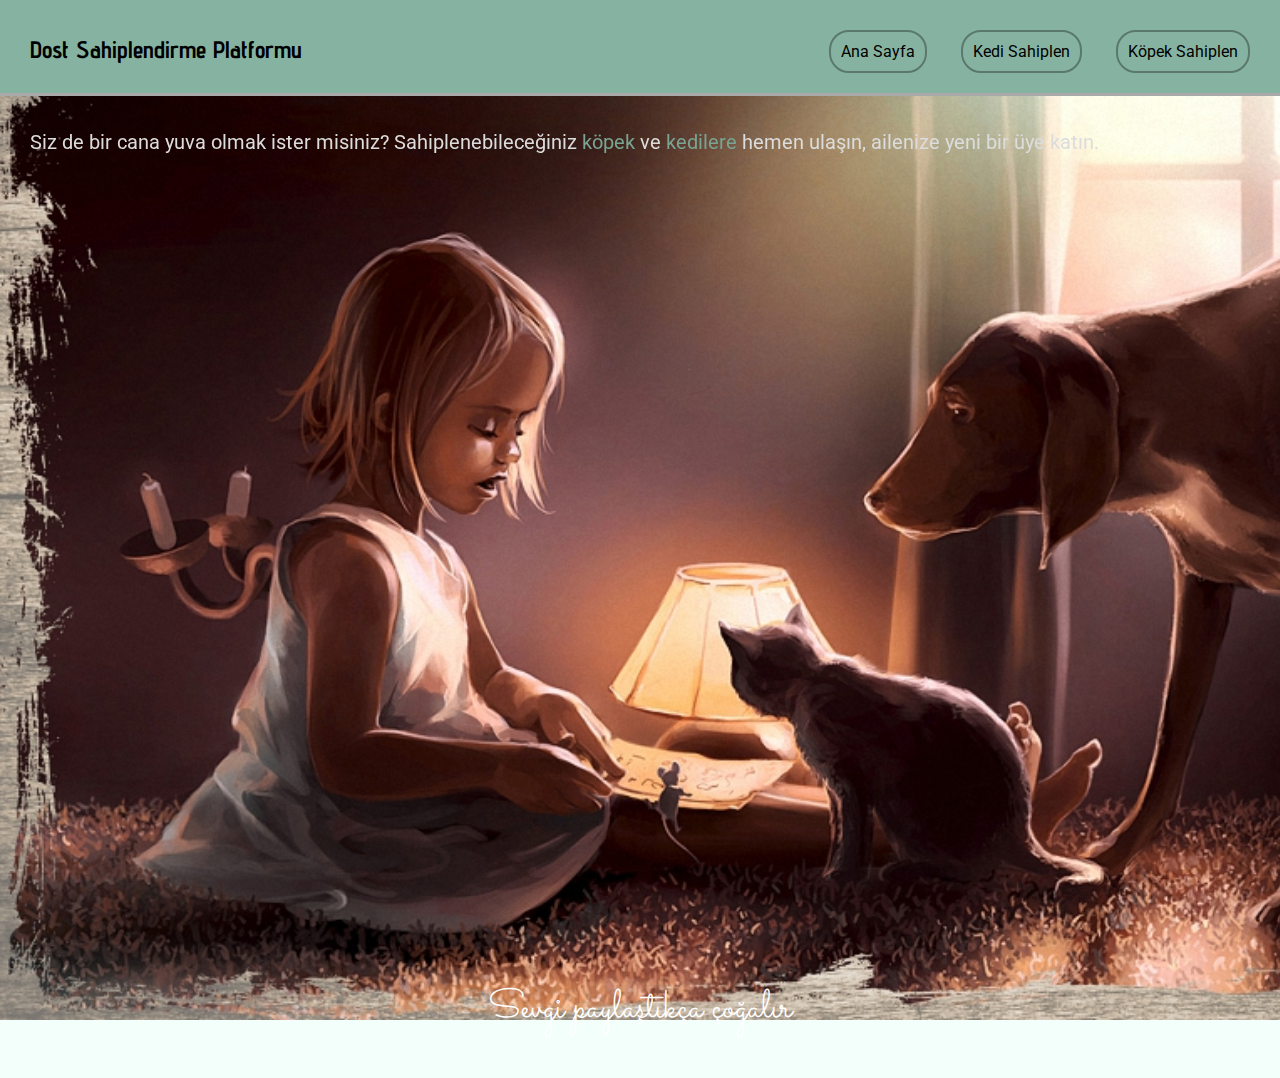
<file: cssodev1/index.html>
<!DOCTYPE html>
<html lang="tr">
<head>
    <meta charset="UTF-8">
    <meta http-equiv="X-UA-Compatible" content="IE=edge">
    <meta name="viewport" content="width=device-width, initial-scale=1.0">
    <meta name="keywords" content="kedi köpek sahiplendirme dost sevgi sıcak yuva">
    <meta name="author" content="Developer:Elvan">
    <link rel="preconnect" href="https://fonts.googleapis.com">
    <link rel="preconnect" href="https://fonts.gstatic.com" crossorigin>
    <link href="https://fonts.googleapis.com/css2?family=Advent+Pro:wght@100&display=swap" rel="stylesheet">
    <link href="https://fonts.googleapis.com/css2?family=Advent+Pro:wght@100&family=Roboto:ital,wght@0,100;0,400;0,500;0,700;0,900;1,100;1,300;1,400;1,500;1,700;1,900&display=swap" rel="stylesheet">
    <link href="https://fonts.googleapis.com/css2?family=Sacramento&display=swap" rel="stylesheet">
    <title>Dost Sahiplendirme</title>
    <link rel="stylesheet" href="style.css">
    <style>
        body {
            background-image: url("img/kedkopekcocuk.jpg");
            background-repeat: no-repeat;
            height: 1000px;
            background-size: cover;
        }
    </style>
</head>
<body>
    <!-- Navbar start -->
    <header class="header">

        <nav class="menu">
            <h3 class="logo" id="header-font">Dost Sahiplendirme Platformu</h3>
            <ul>
                <li>           
                    <a href="index.html" class="m-rigth menu-a" >Ana Sayfa</a> 
                </li>
                <li>
                    <a href="kedi.html" class="m-rigth menu-a">Kedi Sahiplen</a>
                </li>
                <li>
                    <a href="kopek.html" class="m-rigth menu-a">Köpek Sahiplen</a>
                </li>
            </ul>
        </nav>
    </header>
    <!-- Navbar End -->
    <!-- Content Start -->
    <article id="first-article-m">
        <p id="main-p">Siz de bir cana yuva olmak ister misiniz? Sahiplenebileceğiniz <a href="kopek.html" class="m-a">köpek</a> ve <a href="kedi.html" class="m-a">kedilere</a> hemen ulaşın, ailenize yeni bir üye katın.</p>
    </article>
    <!-- Content End -->
    <!-- Footer Start -->
    <footer>
        <p id="slogan">Sevgi paylaştıkça çoğalır</p>
        <!-- <img src="img/kedkopekcocuk.jpg" alt="sevgipaylastikcacogalir" width="100%" style="margin-top: -80px;"> -->
    </footer>
    <!-- Footer End -->
</body>
</html>
</file>
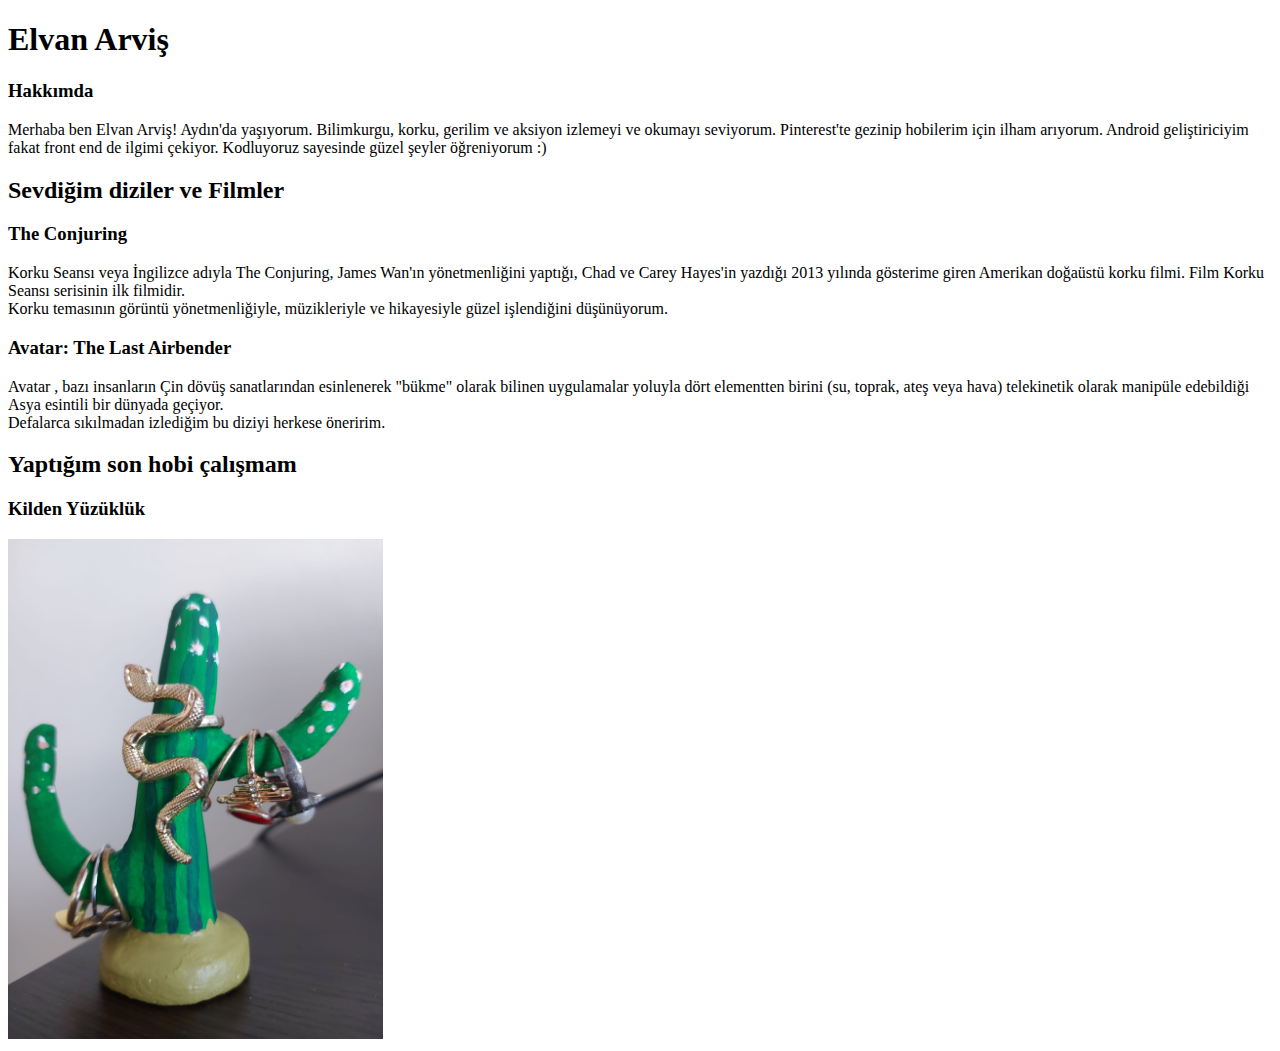
<file: odev1/index.html>
<!DOCTYPE html>
<html lang="tr">
<head>
    <meta charset="UTF-8">
    <meta http-equiv="X-UA-Compatible" content="IE=edge">
    <meta name="viewport" content="width=device-width, initial-scale=1.0">
    <title>Document</title>
</head>
<body>
    <h1>Elvan Arviş</h1>
    <h3>Hakkımda</h3>
    <p>Merhaba ben Elvan Arviş! Aydın'da yaşıyorum. Bilimkurgu, korku, gerilim ve aksiyon izlemeyi ve okumayı seviyorum. Pinterest'te gezinip hobilerim için ilham arıyorum. Android geliştiriciyim fakat front end de ilgimi çekiyor. Kodluyoruz sayesinde güzel şeyler öğreniyorum :)</p>
    <h2>Sevdiğim diziler ve Filmler</h2>
    <h3>The Conjuring</h3>
    <p>Korku Seansı veya İngilizce adıyla The Conjuring, James Wan'ın yönetmenliğini yaptığı, Chad ve Carey Hayes'in yazdığı 2013 yılında gösterime giren Amerikan doğaüstü korku filmi. Film Korku Seansı serisinin ilk filmidir.
        <br>
        Korku temasının görüntü yönetmenliğiyle, müzikleriyle ve hikayesiyle güzel işlendiğini düşünüyorum.
    </p>
    <h3>Avatar: The Last Airbender</h3>
    <p>Avatar , bazı insanların Çin dövüş sanatlarından esinlenerek "bükme" olarak bilinen uygulamalar yoluyla dört elementten birini (su, toprak, ateş veya hava) telekinetik olarak manipüle edebildiği Asya esintili bir dünyada geçiyor.
        <br>
        Defalarca sıkılmadan izlediğim bu diziyi herkese öneririm.
    </p>
    <h2>Yaptığım son hobi çalışmam</h2>
    <h3>Kilden Yüzüklük</h3>
    <img src="/img/kil.jpeg" alt="Kilden Yüzüklük" height="500">
</body>
</html>
</file>
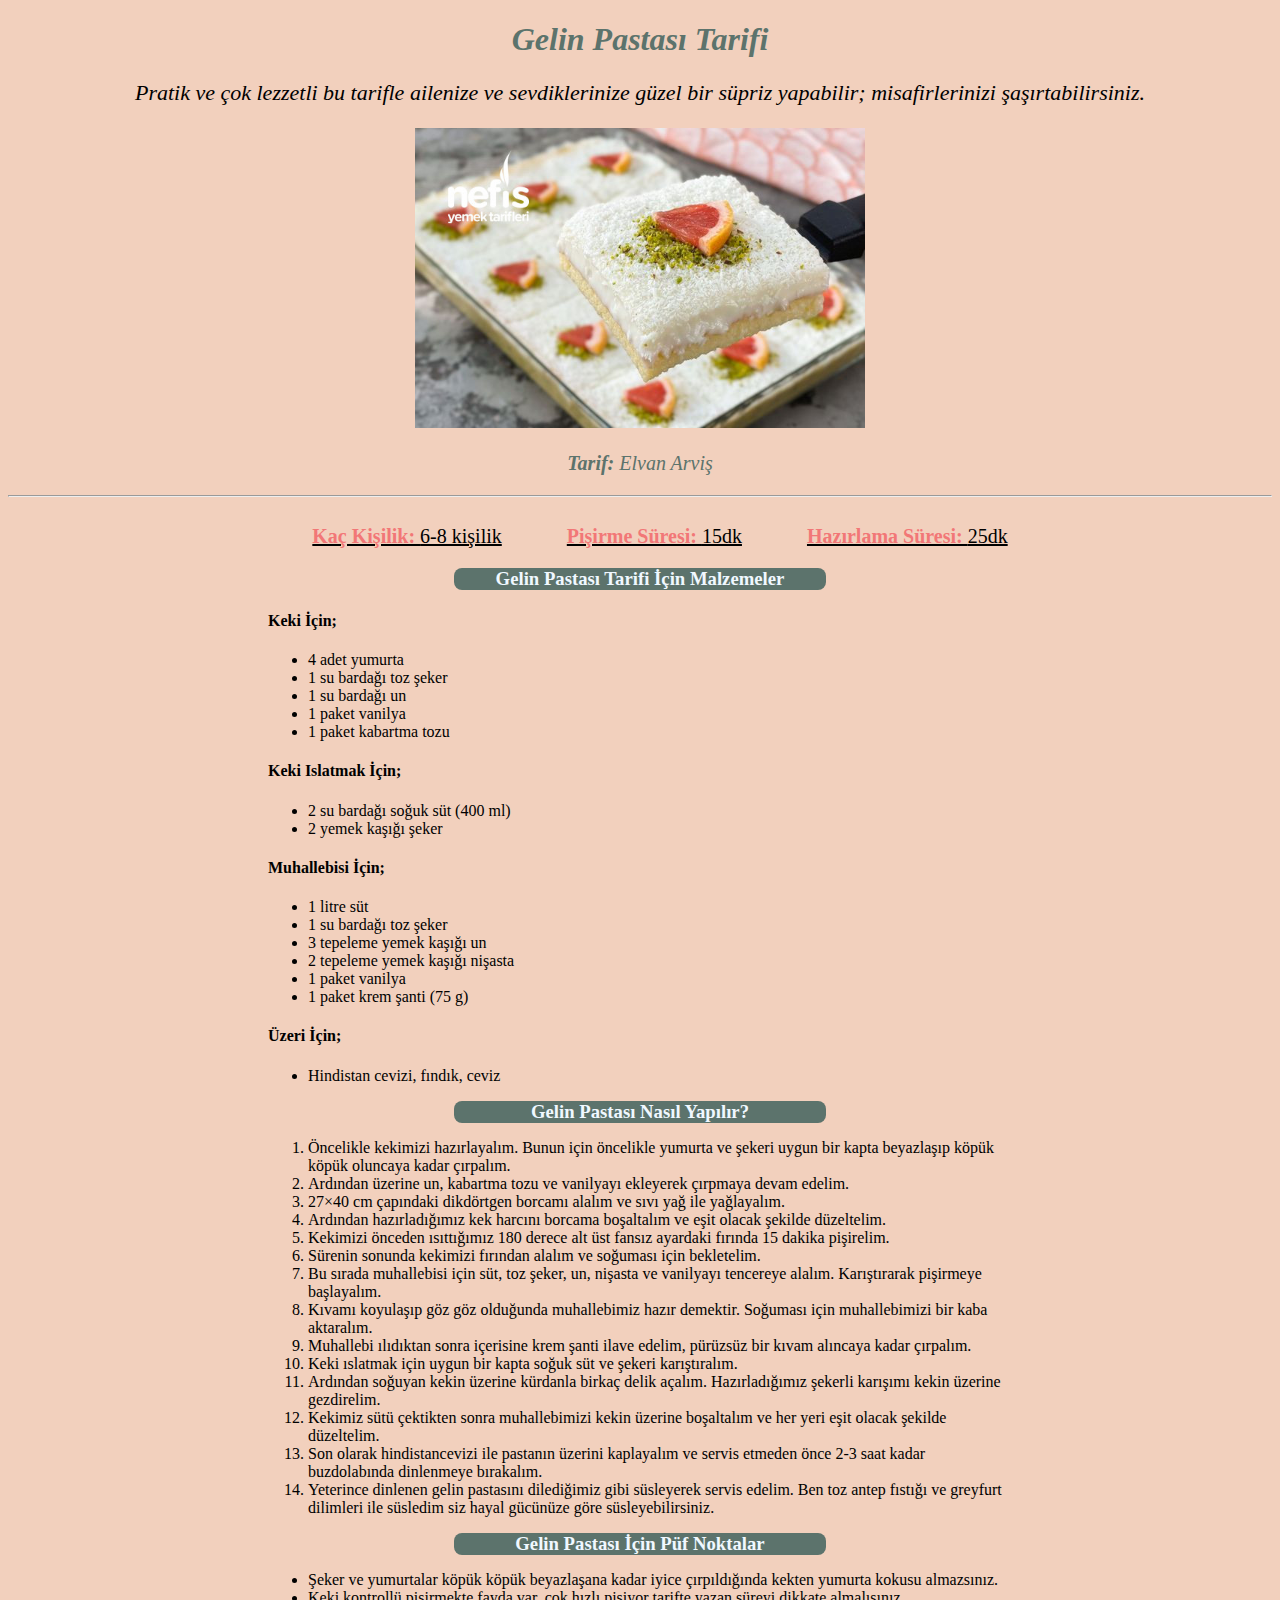
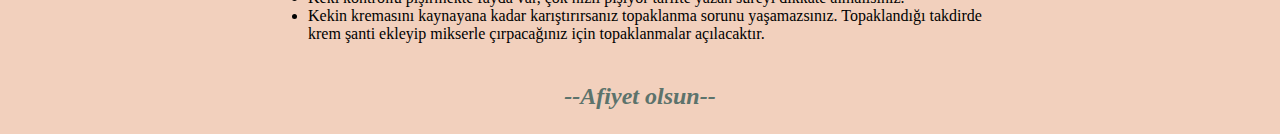
<file: gelin-pastasi-tarif.html>
<!DOCTYPE html>
<html lang="tr">
<head>
    <meta charset="UTF-8">
    <meta http-equiv="X-UA-Compatible" content="IE=edge">
    <meta name="viewport" content="width=device-width, initial-scale=1.0">
    <title>Document</title>
    <style>
        body {
            background-color: rgb(242, 208, 189);
        }
        h1 {
            text-align: center;
            color: rgb(92, 115, 108);           
        }
        h3{
            border-radius: 8px; background-color: rgb(92, 115, 108);align-content: center; color: aliceblue; margin: auto; width: 50%; text-align:center;
        }
        .info{
            color: rgb(242, 119, 119);
        }
        ul#info li{
            display: inline;
            margin-right: 30px;
            margin-left: 30px;
        }
    </style>
</head>
<body>
    <!-- nav bar start -->
    <header>
        <h1><em><b><strong>Gelin Pastası Tarifi</strong></b></em></h1>
        <p style="text-align: center; color: black; font-size: 22px;"><em>
            Pratik ve çok lezzetli bu tarifle ailenize ve sevdiklerinize güzel bir süpriz yapabilir; misafirlerinizi şaşırtabilirsiniz.
        </em></p>
        <center>
            <img src="/img/gelin-pastasi.jpg" alt="gelin pastası" height="300">
        </center>
        <p style="text-align: center; color: rgb(92, 115, 108); font-size: 20px;"><em><strong>Tarif:</strong> Elvan Arviş</em></p>
    </header>
    <hr>
    <!-- nav bar end -->

    <!-- content start -->
    <section style="margin-left: auto; margin-right: auto; display: table;">
        <!-- articles start -->
        <article style="font-size: 20px;">
            <ul id="info" style="text-align: center;">
                <li><u><strong class="info">Kaç Kişilik: </strong>6-8 kişilik</u></li>
                <li><u><strong class="info">Pişirme Süresi: </strong>15dk</u></li>
                <li><u><strong class="info">Hazırlama Süresi: </strong>25dk</u></li>
            </ul>
        </article>

        <article style="margin-left: 260px; margin-right: 260px;">
            <h3>Gelin Pastası Tarifi İçin Malzemeler</h3>
            <h4>Keki İçin;</h4>
            <ul>
                <li>4 adet yumurta</li>
                <li>1 su bardağı toz şeker</li>
                <li>1 su bardağı un</li>
                <li>1 paket vanilya</li>
                <li>1 paket kabartma tozu</li>
            </ul>
            <h4>Keki Islatmak İçin;</h4>
            <ul>
                <li>2 su bardağı soğuk süt (400 ml)</li>
                <li>2 yemek kaşığı şeker</li>
            </ul>
            <h4>Muhallebisi İçin;</h4>
            <ul>
                <li>1 litre süt</li>
                <li>1 su bardağı toz şeker</li>
                <li>3 tepeleme yemek kaşığı un</li>
                <li>2 tepeleme yemek kaşığı nişasta</li>
                <li>1 paket vanilya</li>
                <li>1 paket krem şanti (75 g)</li>
            </ul>
            
            
            <h4>Üzeri İçin;</h4>
            
            <ul>
                <li>Hindistan cevizi, fındık, ceviz</li>
            </ul>
        </article>

        <article style="margin-left: 260px; margin-right: 260px;">
            <h3>Gelin Pastası Nasıl Yapılır?</h3>
            <ol>
                <li>Öncelikle kekimizi hazırlayalım. Bunun için öncelikle yumurta ve şekeri uygun bir kapta beyazlaşıp köpük köpük oluncaya kadar çırpalım.</li>
                <li>Ardından üzerine un, kabartma tozu ve  vanilyayı ekleyerek çırpmaya devam edelim.</li>
                <li>27×40 cm çapındaki dikdörtgen borcamı alalım ve sıvı yağ ile yağlayalım.</li>
                <li>Ardından hazırladığımız kek harcını borcama boşaltalım ve eşit olacak şekilde düzeltelim.</li>
                <li>Kekimizi önceden ısıttığımız 180 derece alt üst fansız ayardaki fırında 15 dakika pişirelim.</li>
                <li>Sürenin sonunda kekimizi fırından alalım ve soğuması için bekletelim.</li>
                <li>Bu sırada muhallebisi için süt, toz şeker, un, nişasta ve vanilyayı tencereye alalım. Karıştırarak pişirmeye başlayalım.</li>
                <li>Kıvamı koyulaşıp göz göz olduğunda muhallebimiz hazır demektir. Soğuması için muhallebimizi bir kaba aktaralım.</li>
                <li>Muhallebi ılıdıktan sonra içerisine krem şanti ilave edelim, pürüzsüz bir kıvam alıncaya kadar çırpalım.</li>
                <li>Keki ıslatmak için uygun bir kapta soğuk süt ve şekeri  karıştıralım.</li>
                <li>Ardından soğuyan kekin üzerine kürdanla birkaç delik açalım. Hazırladığımız şekerli karışımı kekin üzerine gezdirelim.</li>
                <li>Kekimiz sütü çektikten sonra muhallebimizi kekin üzerine boşaltalım ve her yeri eşit olacak  şekilde düzeltelim.</li>
                <li>Son olarak hindistancevizi ile pastanın üzerini kaplayalım ve servis etmeden önce 2-3 saat kadar buzdolabında dinlenmeye bırakalım.</li>
                <li>Yeterince dinlenen gelin pastasını dilediğimiz gibi süsleyerek servis edelim. Ben toz antep fıstığı ve greyfurt dilimleri ile süsledim siz hayal gücünüze göre süsleyebilirsiniz.</li>
            </ol>
        </article>
        <article style="margin-left: 260px; margin-right: 260px;">
            <h3>Gelin Pastası İçin Püf Noktalar</h3>
            <ul>
                <li>Şeker ve yumurtalar köpük köpük beyazlaşana kadar iyice çırpıldığında kekten yumurta kokusu almazsınız.</li>
                <li>Keki kontrollü pişirmekte fayda var, çok hızlı pişiyor tarifte yazan süreyi dikkate almalısınız.</li>
                <li>Kekin kremasını kaynayana kadar karıştırırsanız topaklanma sorunu yaşamazsınız. Topaklandığı takdirde krem şanti ekleyip mikserle çırpacağınız için topaklanmalar açılacaktır.</li>
            </ul>
        </article>
        <!-- articles end -->
    </section>
        
    <!-- content end -->

    <!-- footer start -->
    <footer>
        <p style="text-align: center; color: rgb(92, 115, 108); font-size: 24px;"><em><Strong>--Afiyet olsun--</Strong></em></p>
    </footer>
    <!-- footer end -->

</body>
</html>
</file>
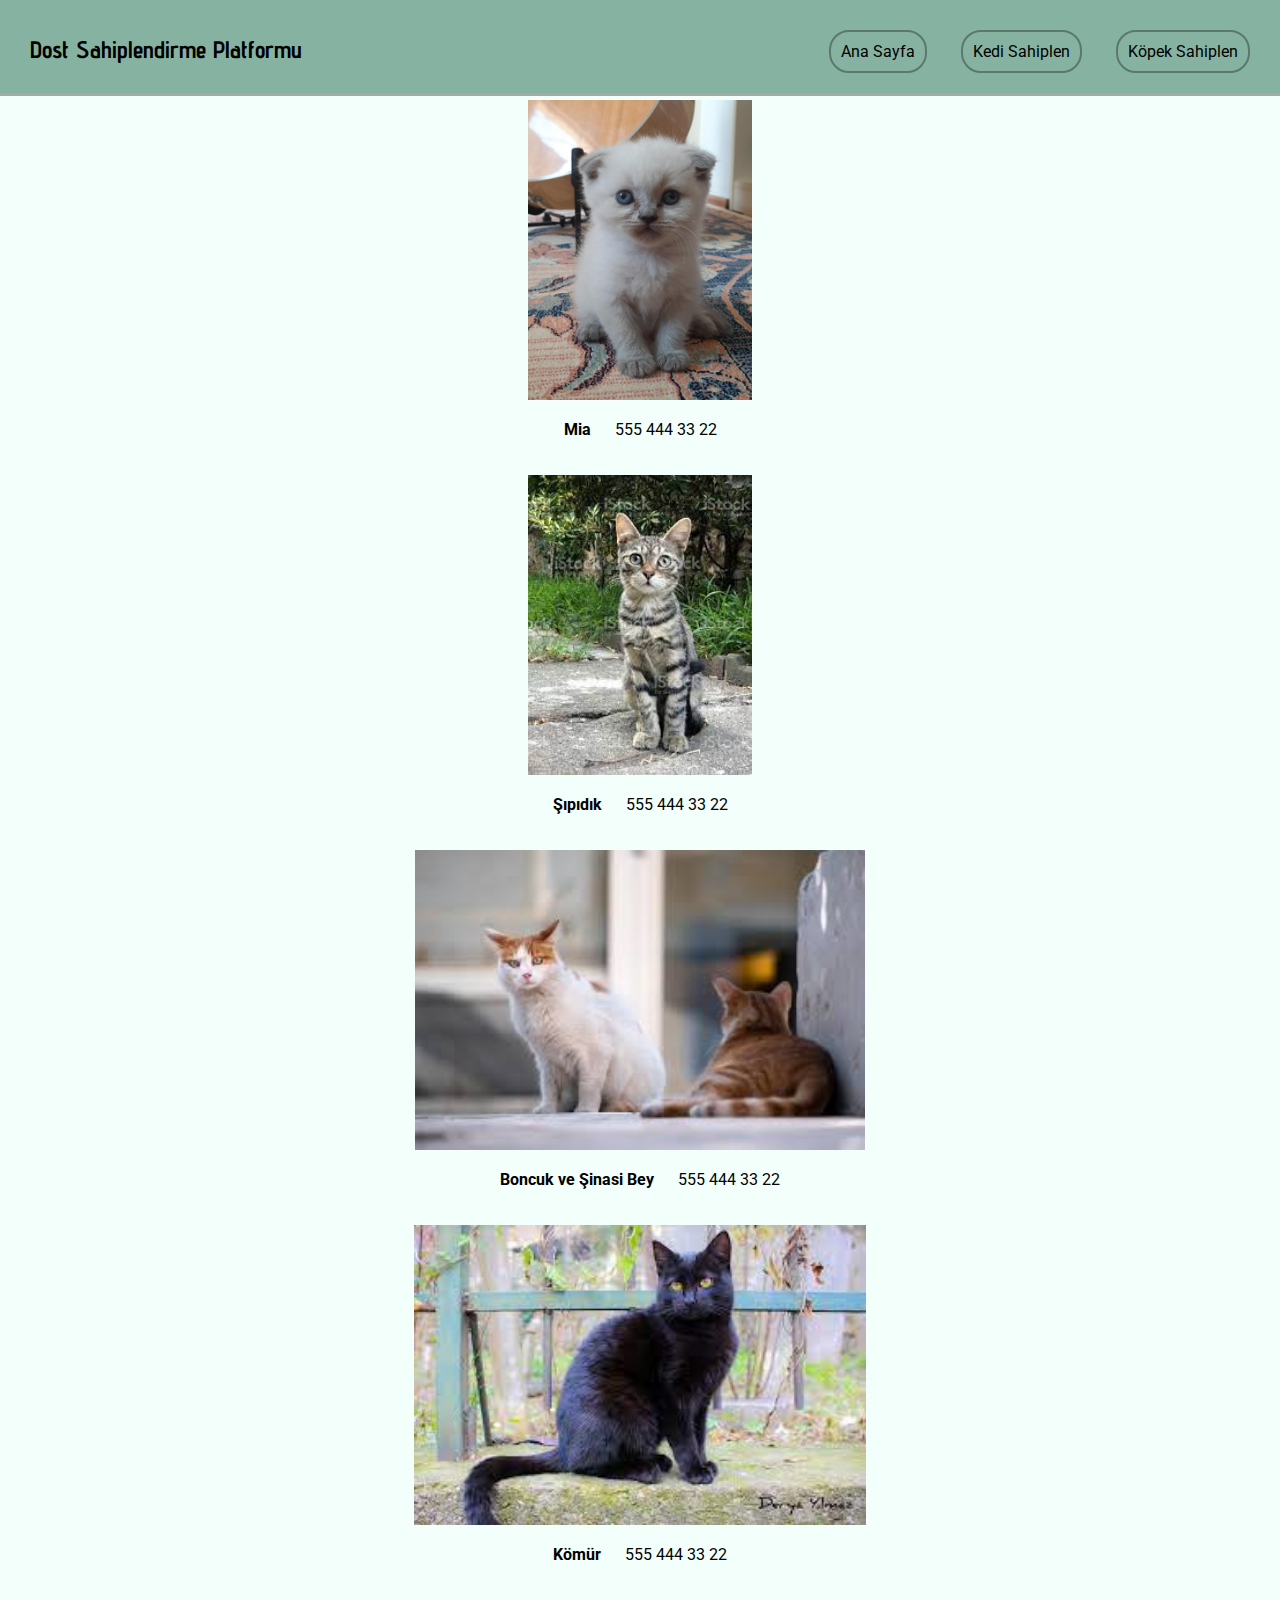
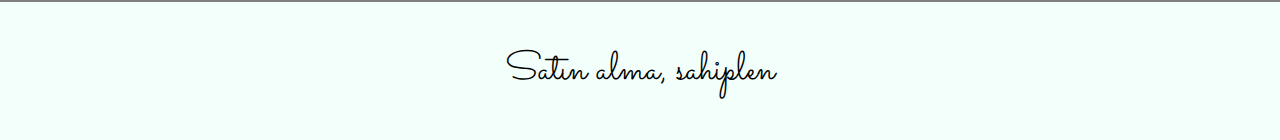
<file: cssodev1/kedi.html>
<!DOCTYPE html>
<html lang="tr">
<head>
    <meta charset="UTF-8">
    <meta http-equiv="X-UA-Compatible" content="IE=edge">
    <meta name="viewport" content="width=device-width, initial-scale=1.0">
    <title>Dost Sahiplendirme | Kedi</title>
    <link rel="stylesheet" href="style.css">
    <link rel="preconnect" href="https://fonts.googleapis.com">
    <link rel="preconnect" href="https://fonts.gstatic.com" crossorigin>
    <link href="https://fonts.googleapis.com/css2?family=Advent+Pro:wght@100&display=swap" rel="stylesheet">
    <link href="https://fonts.googleapis.com/css2?family=Advent+Pro:wght@100&family=Roboto:ital,wght@0,100;0,400;0,500;0,700;0,900;1,100;1,300;1,400;1,500;1,700;1,900&display=swap" rel="stylesheet">
    <link href="https://fonts.googleapis.com/css2?family=Sacramento&display=swap" rel="stylesheet">
</head>
<body>
    <!-- Navbar start -->
    <header class="header">

        <nav class="menu">
            <h3 class="logo" id="header-font">Dost Sahiplendirme Platformu</h3>
            <ul>
                <li>           
                    <a href="index.html" class="m-rigth menu-a" >Ana Sayfa</a> 
                </li>
                <li>
                    <a href="kedi.html" class="m-rigth menu-a">Kedi Sahiplen</a>
                </li>
                <li>
                    <a href="kopek.html" class="m-rigth menu-a">Köpek Sahiplen</a>
                </li>
            </ul>
        </nav>
    </header>
    <!-- Navbar End -->
    <!-- Content Start -->
    <section>
        <article class="first-article-k">
            <img src="img/mia.jpg" alt="mia">
            <div>
                <p><strong>Mia </strong></p>
                <a href="tel:+4733378901" class="phone-a">555 444 33 22</a>
            </div>
        </article>

        <article>
            <img src="img/sipidik.jfif" alt="şıpıdık">
            <div>
                <p><strong>Şıpıdık </strong></p>
                <a href="tel:+4733378901" class="phone-a">555 444 33 22</a>
            </div>
        </article>

        <article>
            <img src="img/boncukvesinasibey.jfif" alt="boncuk ve şinasi bey">
            <div>
                <p><strong>Boncuk ve Şinasi Bey </strong></p>
                <a href="tel:+4733378901" class="phone-a">555 444 33 22</a>
            </div>
        </article>

        <article>
            <img src="img/komur.jfif" alt="kömür">
            <div>
                <p><strong>Kömür </strong></p>
                <a href="tel:+4733378901" class="phone-a">555 444 33 22</a>
            </div>
        </article>
    </section>
    <!-- Content End -->
    <!-- Footer Start -->
    <footer style="border-top:2px solid gray;">
        <p class="bottom-txt">Satın alma, sahiplen</p>
    </footer>
    <!-- Footer End -->
</body>
</html>
</file>
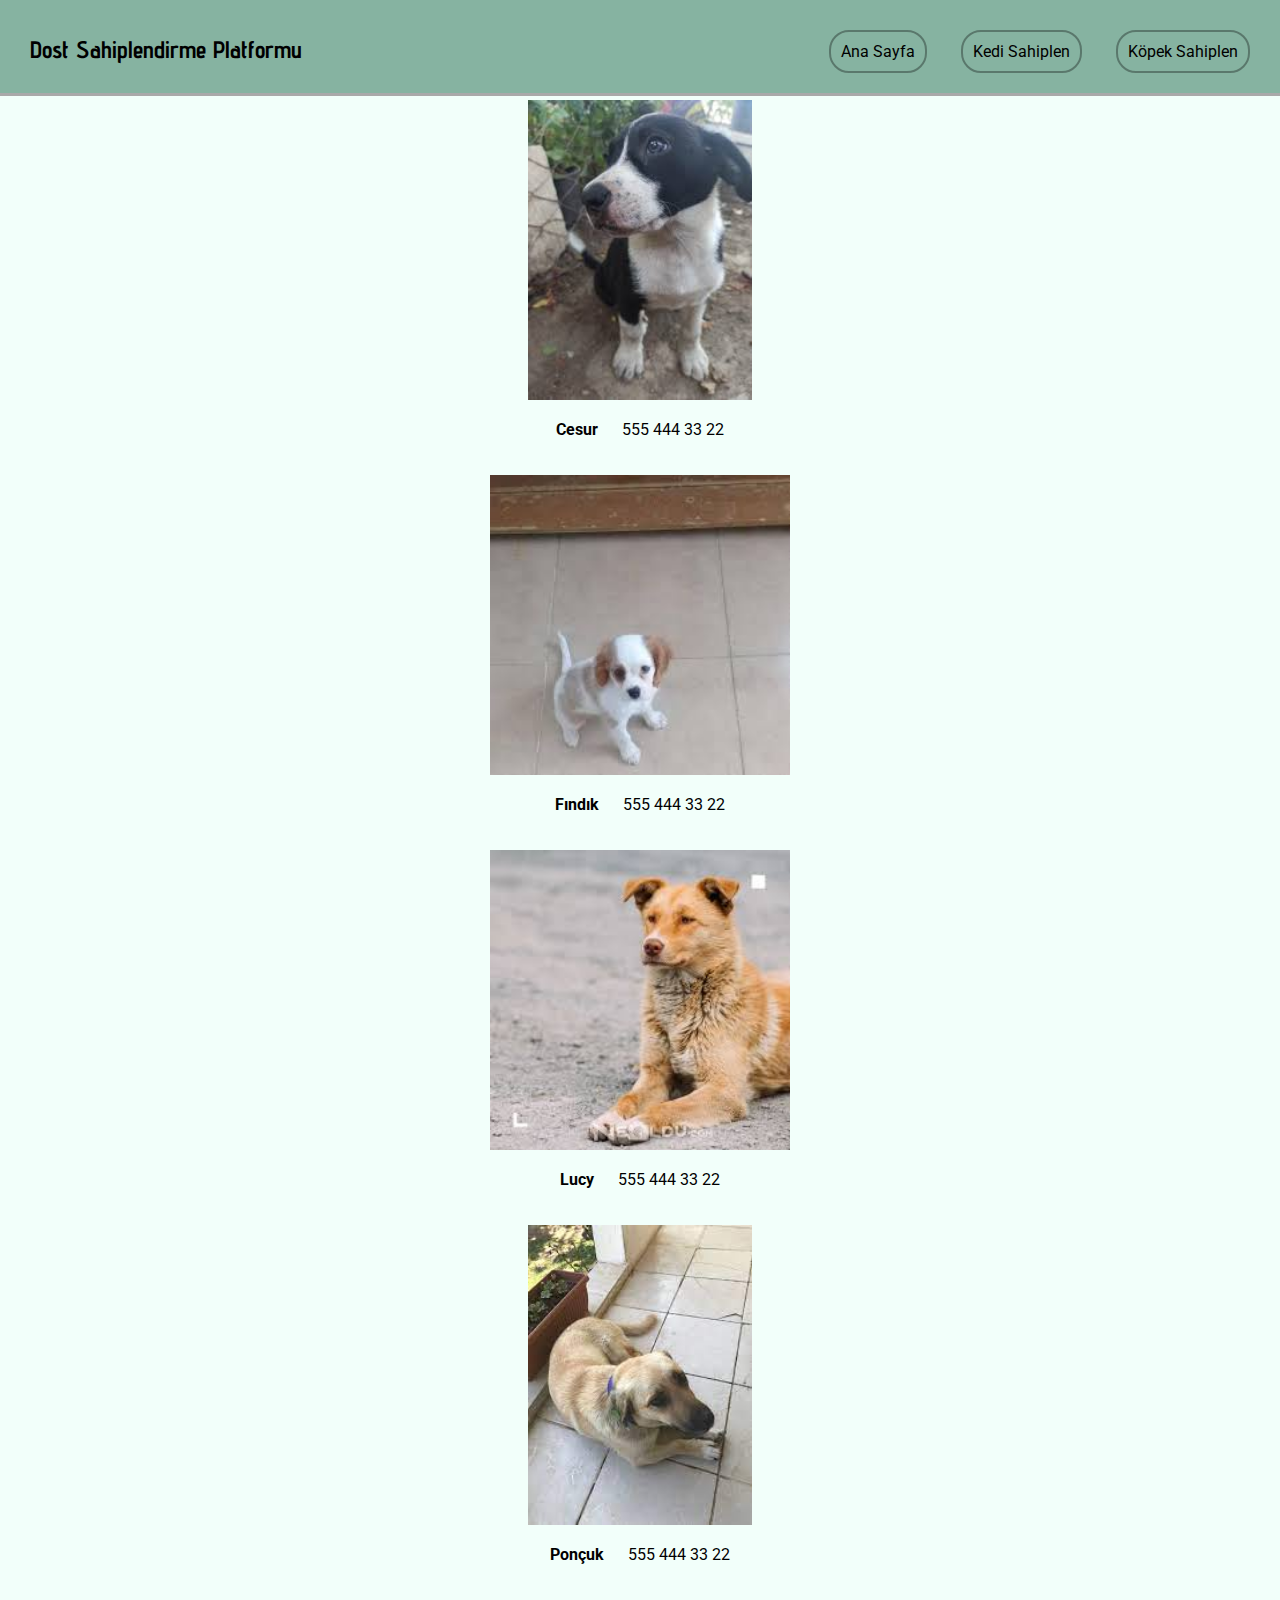
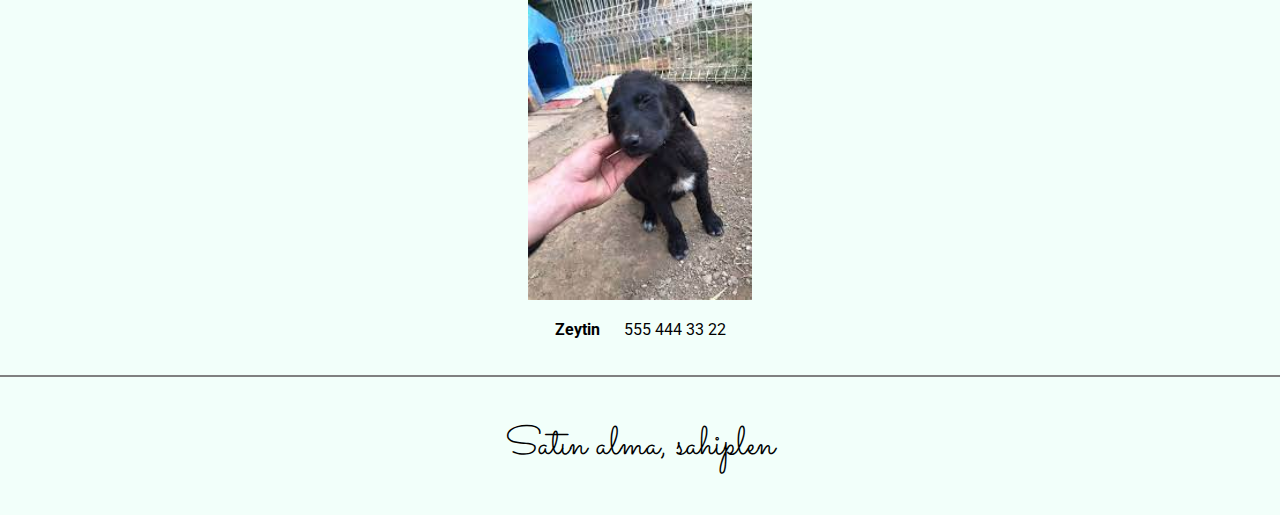
<file: cssodev1/kopek.html>
<!DOCTYPE html>
<html lang="tr">
<head>
    <meta charset="UTF-8">
    <meta http-equiv="X-UA-Compatible" content="IE=edge">
    <meta name="viewport" content="width=device-width, initial-scale=1.0">
    <title>Dost Sahiplendirme | Kopek</title>
    <link rel="preconnect" href="https://fonts.googleapis.com">
    <link rel="preconnect" href="https://fonts.gstatic.com" crossorigin>
    <link href="https://fonts.googleapis.com/css2?family=Advent+Pro:wght@100&display=swap" rel="stylesheet">
    <link href="https://fonts.googleapis.com/css2?family=Advent+Pro:wght@100&family=Roboto:ital,wght@0,100;0,400;0,500;0,700;0,900;1,100;1,300;1,400;1,500;1,700;1,900&display=swap" rel="stylesheet">
    <link rel="stylesheet" href="style.css">
    <link href="https://fonts.googleapis.com/css2?family=Sacramento&display=swap" rel="stylesheet">
</head>
<body>
    <!-- Navbar start -->
    <header class="header">

        <nav class="menu">
            <h3 class="logo" id="header-font">Dost Sahiplendirme Platformu</h3>
            <ul>
                <li>           
                    <a href="index.html" class="m-rigth menu-a" >Ana Sayfa</a> 
                </li>
                <li>
                    <a href="kedi.html" class="m-rigth menu-a">Kedi Sahiplen</a>
                </li>
                <li>
                    <a href="kopek.html" class="m-rigth menu-a">Köpek Sahiplen</a>
                </li>
            </ul>
        </nav>
    </header>
    <!-- Navbar End -->
    <!-- Content Start -->
    <section class="first-article-k">
        <article>
            <img src="img/cesur.jfif" alt="cesur">
            <div>
                <p><strong>Cesur </strong></p>
                <a href="tel:+4733378901" class="phone-a">555 444 33 22</a>
            </div>
        </article>

        <article>
            <img src="img/Fındık.jfif" alt="fındık">
            <div>
                <p><strong>Fındık </strong></p>
                <a href="tel:+4733378901" class="phone-a">555 444 33 22</a>
            </div>
        </article>

        <article>
            <img src="img/lucy.jfif" alt="lucy">
            <div>
                <p><strong>Lucy </strong></p>
                <a href="tel:+4733378901" class="phone-a">555 444 33 22</a>
            </div>
        </article>
        
        <article>
            <img src="img/poncuk.jfif" alt="ponçuk">
            <div>
                <p><strong>Ponçuk </strong></p>
                <a href="tel:+4733378901" class="phone-a">555 444 33 22</a>
            </div>
        </article>

        <article>
            <img src="img/zeytin.jfif" alt="zeytin">
            <div>
                <p><strong>Zeytin </strong></p>
                <a href="tel:+4733378901" class="phone-a">555 444 33 22</a>
            </div>
        </article>
    </section>
    <!-- Content End -->
    <!-- Footer Start -->
    <footer style="border-top:2px solid gray;">
        <p class="bottom-txt">Satın alma, sahiplen</p>
    </footer>
    <!-- Footer End -->
</body>
</html>
</file>
<file: cssodev1/style.css>
body {
    background-color: #F2FFFA;
    margin: 0;
}

.logo,ul li {
    display: inline-block;
}
.header {
    position: fixed;
    left: 0;
    top: 0;
    right: 0;
    border-bottom: 3px solid darkgray;
    background-color: #86B3A1;
    padding-top: 30px;
    padding-bottom: 20px;
}

ul {
    margin-bottom: 0px;
    margin-top: 0px;
    float: right;
}

.m-rigth {
    margin-right: 30px;
}

.logo {
    margin-left: 30px;
    margin-top: 5px;
    margin-bottom: 0px;
}

.menu ul li a:hover {
    background-color: #F2FFFA;
    color: #5a786c;
}

.first-article-k {
    padding-top: 80px;
}

#first-article-m {
    text-align: left;
    padding-top: 80px;
}

article{
    margin-top: 20px;
    text-align: center;
}

article img {
    height: 300px;
}

footer {
    text-align: center;
    margin-top: 20px;
    font-size: 16px;
}
article div p, a, p {
    display: inline-block;
    font-family: 'Roboto', sans-serif;
}

article div p {
    margin-right: 20px;
}

.menu-a {
    font-family: 'Roboto', sans-serif;
    border: 2px solid #5a786c;
            border-radius: 20px;
            padding: 10px;
            text-decoration: none;
            color: black;
}

.phone-a {

    text-decoration: none;
    color: black;
}

#header-font {
    font-family: 'Advent Pro', sans-serif;
    font-size: x-large;
}   

#main-p {
    position: fixed ;
    margin-left: 30px;
    margin-top: 30px;
    color: gainsboro;
    font-size: 20px;
}

#slogan {
    margin-top: 860px;
    color: white;
    font-size: 40px;
    font-family: 'Sacramento', cursive;
}

.m-a {
    text-decoration: none;
    color: #79a392;
}

.bottom-txt {
    color: black;
    font-size: 40px;
    font-family: 'Sacramento', cursive;
}
</file>
